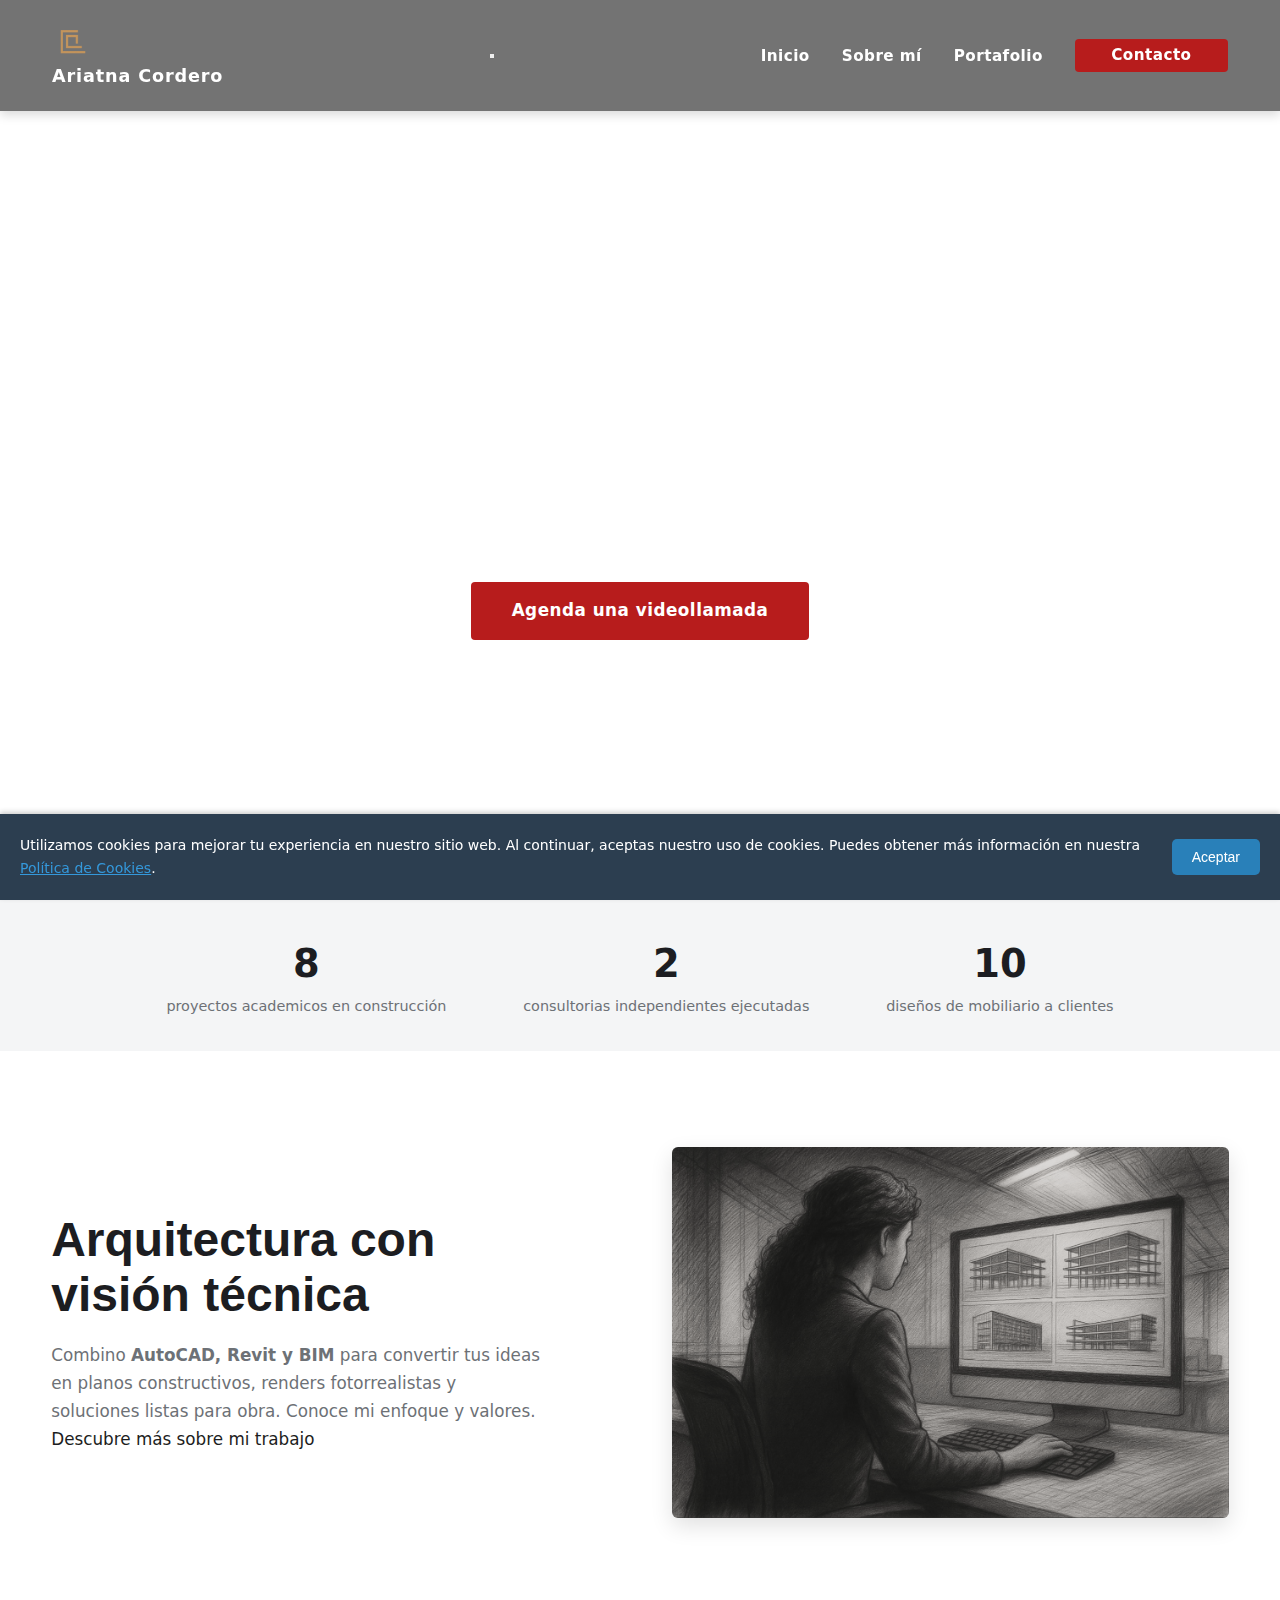
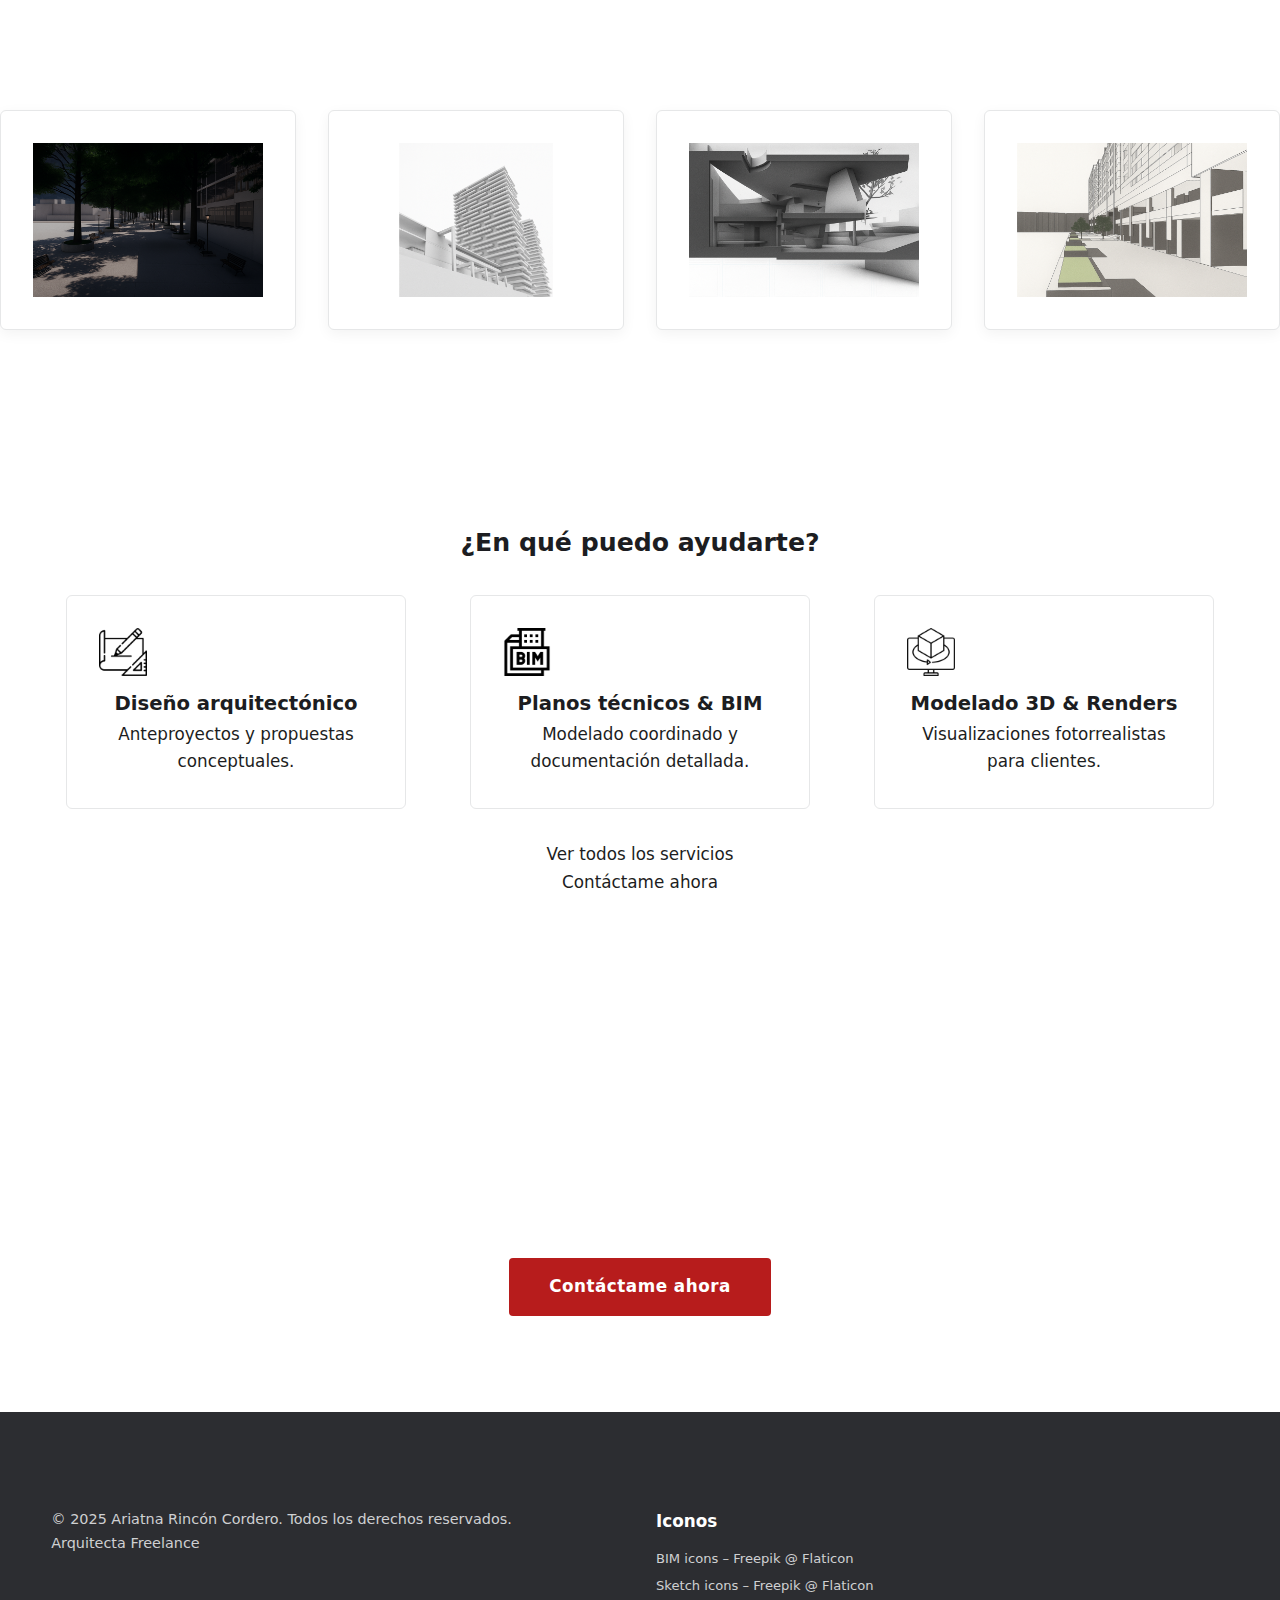
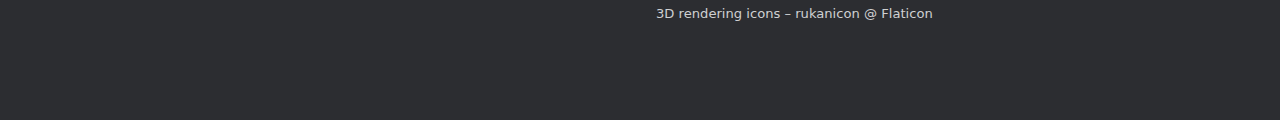
<file: index.html>
<!-- index.html — versión alineada con style.css -->
<!DOCTYPE html>
<html lang="es">
<head>
  <meta charset="UTF-8">
  <meta name="viewport" content="width=device-width, initial-scale=1.0">
  <title>Ariatna Cordero – Arquitecta Freelance</title>
  <meta name="description" content="Arquitecto freelance en Bogotá especializada en diseño funcional y sostenible: renders, BIM y consultoría técnica.">

    <!-- Estilos principales (cargados primero) -->
  <link rel="stylesheet" href="assets/css/style.css">
  <link rel="stylesheet" href="politica-cookies/banner-cookies.css">


<!-- ─── Etiquetas Open Graph y Twitter Card ─────────────────────────── -->
<meta property="og:type"        content="website">
<meta property="og:title"       content="Ariatna Cordero – Arquitecta Freelance">
<meta property="og:description" content="Diseño funcional y sostenible: renders, BIM y consultoría técnica.">
<meta property="og:image"       content="https://jusarmi.github.io/Arquitecta-Ariatna-Cordero/assets/img/portfolio/render_proyecto-01_4.webp">
<meta property="og:image:alt"   content="Render volumétrico en blanco y negro de edificio multifamiliar con fachada dinámica de voladizos, modelado en Rhino.">
<!-- Twitter usa las mismas propiedades (fallback) -->
<meta name="twitter:card"       content="summary_large_image">

<!-- ─── Datos estructurados del render principal ─────────────────────── -->
<script type="application/ld+json">
{
  "@context": "https://schema.org",
  "@type": "ImageObject",
  "contentUrl": "https://tudominio.com/assets/img/portfolio/render_proyecto-01_4.webp",
  "name": "Fachada dinámica — modelo Rhino",
  "description": "Render volumétrico en blanco y negro de edificio multifamiliar con fachada dinámica de voladizos, modelado en Rhino.",
  "creator": { "@type": "Person", "name": "Ariatna Cordero" },
  "copyrightHolder": "Ariatna Cordero",
  "license": "https://creativecommons.org/licenses/by-nc-nd/4.0/"
}
</script>

<script type="application/ld+json">
{
  "@context": "https://schema.org",
  "@type": "ProfessionalService",
  "name": "Ariatna Cordero Arquitecta",
  "image": "https://jusarmi.github.io/Arquitecta-Ariatna-Cordero/assets/img/logo-ac.svg",
  "@id": "https://jusarmi.github.io/Arquitecta-Ariatna-Cordero/",
  "url": "https://jusarmi.github.io/Arquitecta-Ariatna-Cordero/",
  "telephone": "+573208043643",
  "priceRange": "$$",
  "address": {
    "@type": "PostalAddress",
    "streetAddress": "",
    "addressLocality": "Bogotá",
    "postalCode": "",
    "addressCountry": "CO"
  },
  "description": "Arquitecto freelance en Bogotá, especialista en diseño, renders y modelado BIM.",
  "openingHoursSpecification": {
    "@type": "OpeningHoursSpecification",
    "dayOfWeek": [
      "Monday",
      "Tuesday",
      "Wednesday",
      "Thursday",
      "Friday"
    ],
    "opens": "06:00",
    "closes": "18:00"
  }
}
</script>

<!-- Preload the logo -->
<link rel="preload" as="image" href="assets/img/logo-ac.svg" type="image/svg+xml">

<!-- Google Tag Manager -->
<script>(function(w,d,s,l,i){w[l]=w[l]||[];w[l].push({'gtm.start':
new Date().getTime(),event:'gtm.js'});var f=d.getElementsByTagName(s)[0],
j=d.createElement(s),dl=l!='dataLayer'?'&l='+l:'';j.async=true;j.src=
'https://www.googletagmanager.com/gtm.js?id='+i+dl;f.parentNode.insertBefore(j,f);
})(window,document,'script','dataLayer','GTM-P7T5C2FB');</script>
<!-- End Google Tag Manager -->


<meta http-equiv="Content-Security-Policy" content="
  default-src 'self';
  script-src  'self' https://www.googletagmanager.com;
  frame-src   'self' https://www.googletagmanager.com;
  connect-src 'self'
              https://www.google-analytics.com https://region1.google-analytics.com
              https://stats.g.doubleclick.net https://googleads.g.doubleclick.net https://www.googleadservices.com;
  img-src     'self' data:
              https://www.googletagmanager.com https://www.google-analytics.com
              https://stats.g.doubleclick.net https://googleads.g.doubleclick.net
              https://www.google.com https://www.google.com.co;
">


</head>
<body>

<!-- Google Tag Manager (noscript) -->
<noscript><iframe src="https://www.googletagmanager.com/ns.html?id=GTM-P7T5C2FB"
height="0" width="0" style="display:none;visibility:hidden"></iframe></noscript>
<!-- End Google Tag Manager (noscript) -->
 
  <!-- ╔════════════════╗ -->
  <!-- ║   ENCABEZADO   ║ -->
  <!-- ╚════════════════╝ -->
<header class="site-header">
  <div class="nav-wrapper">
    <!-- 1. Logo -->
    <a href="index.html" class="logo">
      <img src="assets/img/logo-ac.svg" width="42" height="42" alt="" fetchpriority="high" loading="eager">
      <span class="logo-text">Ariatna Cordero</span>
    </a>

    <!-- 2. Botón de hamburguesa -->
    <button class="nav-toggle" aria-label="Abrir menú">
      <span class="hamburger"></span>
    </button>
    
    <!-- 3. Navegación principal -->
    <nav class="main-nav">
      <ul role="list">
        <li><a href="index.html" class="active">Inicio</a></li>
        <li><a href="sobre.html">Sobre mí</a></li>
        <li><a href="portafolio.html">Portafolio</a></li>
        <li><a href="contacto.html" class="cta-primary">Contacto</a></li>
      </ul>
    </nav>
  </div>
</header>


  <!-- ╔════════════════╗ -->
  <!-- ║      HERO      ║ -->
  <!-- ╚════════════════╝ -->
  <section class="hero">
    <div class="hero__bg"></div>

    <div class="hero__content">
      <h1>Arquitecta Freelance en Bogotá: Diseño, BIM y Renders</h1>
      <p class="tagline">Transformando ideas en proyectos listos para construir.</p>
      <a href="contacto.html" class="cta-primary">Agenda una videollamada</a>
    </div>
  </section>

  <!-- ╔════════════════╗ -->
  <!-- ║     STATS      ║ -->
  <!-- ╚════════════════╝ -->
  <section class="stats">
    <div class="stat">8<small>proyectos academicos en construcción</small></div>
    <div class="stat">2<small>consultorias independientes ejecutadas</small></div>
    <div class="stat">10<small>diseños de mobiliario a clientes</small></div>
  </section>

<!-- ╔════════════════╗ -->
<!-- ║  SOBRE TEASER  ║ -->
<!-- ╚════════════════╝ -->
<section class="image-text about-intro">
  <div class="container split">
    <!-- Columna de texto -->
    <div class="split__text">
      <h2 class="about-intro__title">
        Arquitectura con visión técnica
      </h2>

      <p class="about-intro__lead">
        Combino <strong>AutoCAD, Revit y BIM</strong> para convertir tus ideas en
        planos constructivos, renders fotorrealistas y soluciones listas para obra.
        Conoce mi enfoque y valores.
      </p>

      <a href="sobre.html" class="link-arrow">
        Descubre más sobre mi trabajo
      </a>
    </div>

    <!-- Columna visual -->
    <figure class="about-intro__img">
      <img src="assets/img/about_teaser9.png"
          alt="Retrato de la arquitecta Ariatna Cordero revisando planos en su estudio">
    </figure>
  </div>
</section>

  <!-- ╔════════════════╗ -->
  <!-- ║   GALERÍA TOP  ║ -->
  <!-- ╚════════════════╝ -->
  <section class="services">
    <div class="service-grid">
      <figure class="card"><img src="assets/img/portfolio/render_proyecto-01_1.webp"  alt="Render peatonal nocturno de proyecto residencial"></figure>
      <figure class="card">
        <img src="assets/img/portfolio/render_proyecto-01_4.webp"
          alt="Render volumétrico en blanco y negro de edificio multifamiliar con fachada dinámica de voladizos, modelado en Rhino."
          title="Fachada dinámica — modelo 3D en Rhino"
          loading="lazy">
      </figure>
      <figure class="card">
        <img src="assets/img/portfolio/thumb_proyecto-02-HD.webp"
          alt="Sección estereotómica de intervención arquitectónica para espacio cultural, render conceptual en blanco y negro"
          title="Sección estereotómica — espacio cultural"
          loading="lazy">
      </figure>
      <figure class="card"><img src="assets/img/portfolio/thumb_proyecto-04-HD.webp" alt="Perspectiva a nivel calle de urbanización"></figure>
    </div>
  </section>

  <!-- ╔════════════════╗ -->
  <!-- ║   SERVICIOS    ║ -->
  <!-- ╚════════════════╝ -->
<section class="services" id="servicios-home">
  <h2 class="text-center">¿En qué puedo ayudarte?</h2>

  <div class="services__grid">
    <article class="service-card">
      <img src="assets/img/icons/diseno.png" alt="" class="service-card__icon">
      <h3>Diseño arquitectónico</h3>
      <p>Anteproyectos y propuestas conceptuales.</p>
    </article>

    <article class="service-card">
      <img src="assets/img/icons/bim.png" alt="" class="service-card__icon">
      <h3>Planos técnicos &amp; BIM</h3>
      <p>Modelado coordinado y documentación detallada.</p>
    </article>

    <article class="service-card">
      <img src="assets/img/icons/render.png" alt="" class="service-card__icon">
      <h3>Modelado 3D &amp; Renders</h3>
      <p>Visualizaciones fotorrealistas para clientes.</p>
    </article>
  </div>

  <p class="text-center">
    <a href="sobre.html#servicios" class="link-arrow">Ver todos los servicios</a>
  </p>

  <div class="text-center">
    <a href="contacto.html" class="btn-primary">Contáctame ahora</a>
  </div>
</section>


  <!-- ╔════════════════╗ -->
  <!-- ║   CTA FINAL    ║ -->
  <!-- ╚════════════════╝ -->
  <section class="cta-banner">
    <div class="cta-banner__bg" ></div>

    <div class="cta-banner__content">
      <h2>¿Listo para llevar tu proyecto al siguiente nivel?</h2>
      <a href="contacto.html" class="cta-primary">Contáctame ahora</a>
    </div>
  </section>

<!-- ╔════════════════╗ -->
<!-- ║     FOOTER     ║ -->
<!-- ╚════════════════╝ -->
<footer class="site-footer">
  <div class="container footer-grid">
    <!-- columna de contacto (ya existente) -->
    <div class="footer-col">
      <p>&copy; 2025 Ariatna Rincón Cordero. Todos los derechos reservados.</p>
      <p>Arquitecta Freelance</p>
    </div>

    <!-- columna de créditos de iconos -->
    <div class="footer-col">
      <h4>Iconos</h4>
      <ul role="list">
        <li>
          <a href="https://www.flaticon.com/free-icons/bim" target="_blank" rel="noopener"
            title="bim icons">BIM icons &ndash; Freepik @ Flaticon</a>
        </li>
        <li>
          <a href="https://www.flaticon.com/free-icons/sketch" target="_blank" rel="noopener"
            title="sketch icons">Sketch icons &ndash; Freepik @ Flaticon</a>
        </li>
        <li>
          <a href="https://www.flaticon.com/free-icons/3d-rendering" target="_blank" rel="noopener"
            title="3d rendering icons">3D rendering icons &ndash; rukanicon @ Flaticon</a>
        </li>
      </ul>
    </div>
  </div>
</footer>

  <!-- Banner -->
  <script src="politica-cookies/banner-cookies.js"></script>
<script src="assets/js/main.js"></script>
</body>
</html>
</file>
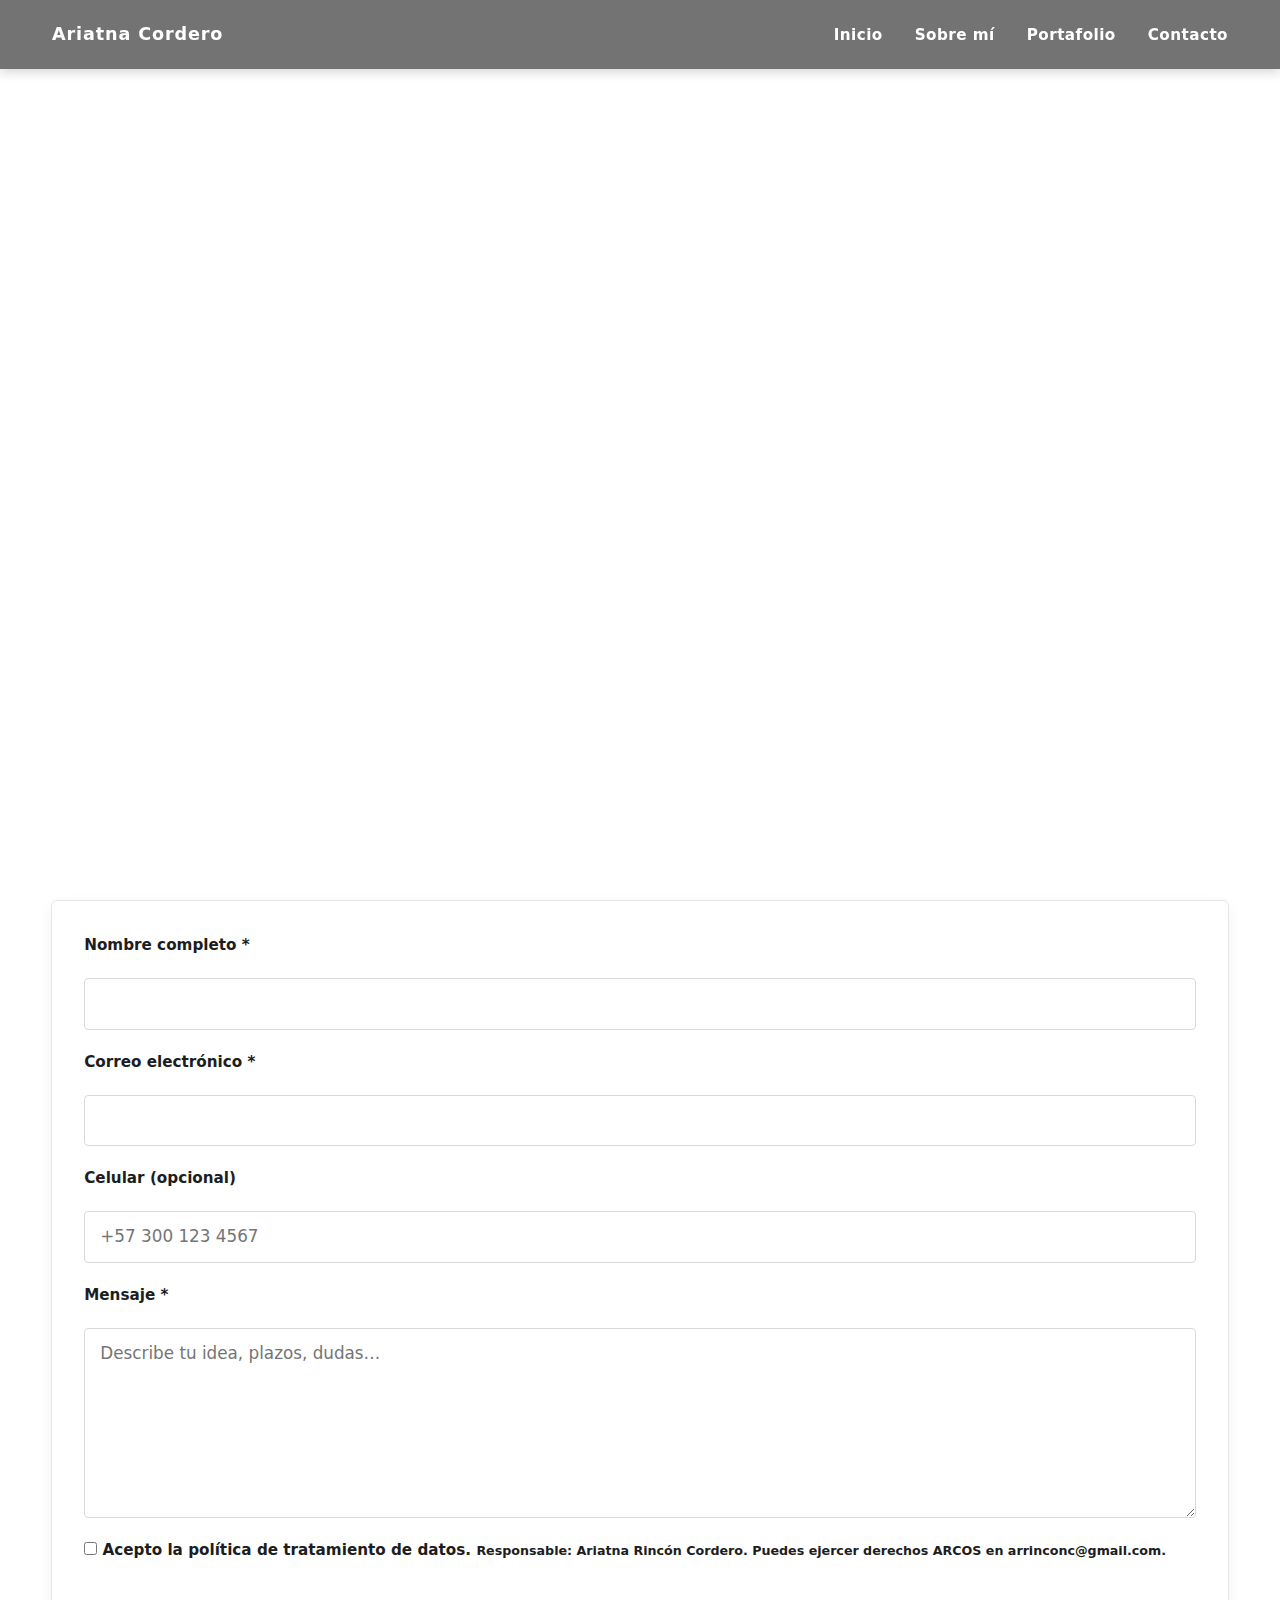
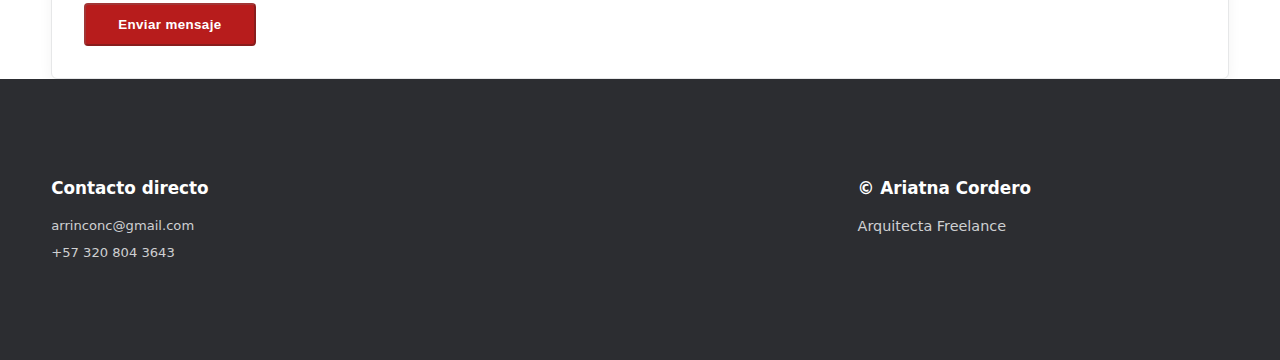
<file: contacto.html>
<!-- contacto.html – versión depurada -->
<!DOCTYPE html>
<html lang="es">
<head>
  <meta charset="UTF-8">
  <meta name="viewport" content="width=device-width, initial-scale=1.0">
  <title>Contacto | Ariatna Cordero · Arquitecta Freelance</title>
  <meta name="description" content="Envíame tu consulta sobre proyectos de arquitectura, BIM o renders.">
  <link rel="stylesheet" href="assets/css/style.css">

<!-- Google Tag Manager -->
<script>(function(w,d,s,l,i){w[l]=w[l]||[];w[l].push({'gtm.start':
new Date().getTime(),event:'gtm.js'});var f=d.getElementsByTagName(s)[0],
j=d.createElement(s),dl=l!='dataLayer'?'&l='+l:'';j.async=true;j.src=
'https://www.googletagmanager.com/gtm.js?id='+i+dl;f.parentNode.insertBefore(j,f);
})(window,document,'script','dataLayer','GTM-P7T5C2FB');</script>
<!-- End Google Tag Manager -->
 
 <!-- Security headers -->
<meta http-equiv="Content-Security-Policy" content="default-src 'self'; script-src 'self'; style-src 'self';">
<meta http-equiv="X-Content-Type-Options" content="nosniff">
<meta http-equiv="Referrer-Policy" content="strict-origin-when-cross-origin">
<meta http-equiv="Permissions-Policy" content="geolocation=(), microphone=(), camera=()">
 <!-- Security headers -->

</head>

<body>

<!-- Google Tag Manager (noscript) -->
<noscript><iframe src="https://www.googletagmanager.com/ns.html?id=GTM-P7T5C2FB"
height="0" width="0" style="display:none;visibility:hidden"></iframe></noscript>
<!-- End Google Tag Manager (noscript) -->

  <!-- ═════ NAVBAR ═════ -->
  <header class="site-header">
    <div class="nav-wrapper">
      <a href="index.html" class="logo">Ariatna Cordero</a>
      <nav class="main-nav">
        <ul role="list">
          <li><a href="index.html">Inicio</a></li>
          <li><a href="sobre.html">Sobre mí</a></li>
          <li><a href="portafolio.html">Portafolio</a></li>
          <li><a href="contacto.html" class="active">Contacto</a></li>
        </ul>
      </nav>
    </div>
  </header>

  <main>
    <!-- ═════ HERO ═════ -->
    <section class="hero contacto-hero"> 
      <div class="hero__bg"></div>
      <div class="hero__content">
        <h1>Hablemos de tu proyecto</h1>
        <p class="tagline">Cuéntame lo que necesitas y te responderé en menos de 24 h.</p>
      </div>
    </section>

    <!-- ═════ FORMULARIO ═════ -->
    <section class="container py-xl">
      <form id="contact-form"
            action="https://formspree.io/f/mzzgwyae"
            method="POST"
            class="card form-grid form-wrap">

        <!-- Nombre -->
        <label for="nombre">Nombre completo <span aria-hidden="true">*</span></label>
        <input id="nombre" name="nombre" type="text" required autocomplete="name">

        <!-- Email -->
        <label for="email">Correo electrónico <span aria-hidden="true">*</span></label>
        <input id="email" name="email" type="email" required autocomplete="email">

        <!-- Teléfono -->
        <label for="telefono">Celular (opcional)</label>
        <input id="telefono" name="telefono" type="tel"
               pattern="^[0-9()+\\s-]{7,}$"
               placeholder="+57 300 123 4567">

        <!-- Mensaje -->
        <label for="mensaje">Mensaje <span aria-hidden="true">*</span></label>
        <textarea id="mensaje" name="mensaje" rows="6" required maxlength="1500"
                  placeholder="Describe tu idea, plazos, dudas…"></textarea>

        <!-- RGPD + aviso -->
        <label class="chk-rgpd">
  <input type="checkbox" id="rgpd" name="rgpd" required>
  <span>Acepto la <a href="politica-datos.html" target="_blank">
        política de tratamiento de datos</a>.</span>

  <!-- Nota legal debajo, alineada con el texto principal -->
  <small>
    Responsable: Ariatna Rincón Cordero. Puedes ejercer derechos ARCOS en
    <a href="mailto:arrinconc@gmail.com">arrinconc@gmail.com</a>.
  </small>
</label>


        <!-- Honeypot anti-spam -->
        <input type="text" name="_gotcha" hidden>

        <!-- Mensaje de estado -->
        <p id="form-status" aria-live="polite"></p>

        <!-- Botón -->
        <button type="submit" class="cta-primary" id="btn-send" disabled>
          Enviar mensaje
        </button>
      </form>
    </section>
  </main>

  <!-- ═════ FOOTER ═════ -->
  <footer class="site-footer">
    <div class="container footer-grid">
      <div class="footer-col">
        <h4>Contacto directo</h4>
        <ul>
          <li><a href="mailto:arrinconc@gmail.com">arrinconc@gmail.com</a></li>
          <li><a href="tel:+573001112233">+57 320 804 3643</a></li>
        </ul>
      </div>
      <div class="footer-col">
        <ul>
        </ul>
      </div>
      <div class="footer-col">
        <h4>&copy; <span id="year"></span> Ariatna Cordero</h4>
        <p>Arquitecta Freelance</p>
      </div>
    </div>
  </footer>

  <!-- ═════ SCRIPTS ═════ -->
  <script>
    /* Año dinámico en footer */
    document.getElementById('year').textContent = new Date().getFullYear();

    /* Habilitar / deshabilitar botón al (des)marcar el checkbox */
    const rgpd = document.getElementById('rgpd');
    const btn  = document.getElementById('btn-send');
    rgpd.addEventListener('change', () => btn.disabled = !rgpd.checked);

    /* Envío AJAX + feedback */
    const form   = document.getElementById('contact-form');
    const status = document.getElementById('form-status');

    form.addEventListener('submit', async e => {
      if (!form.checkValidity()) return;           // que HTML5 siga validando
      e.preventDefault();
      btn.disabled   = true;
      status.textContent = 'Enviando…';

      try {
        const res = await fetch(form.action, {
          method: 'POST',
          body:   new FormData(form),
          headers:{ 'Accept':'application/json' }
        });

        if (res.ok) {
          status.textContent = '¡Gracias! Te responderé muy pronto.';
          form.reset();
          btn.disabled = true;
        } else {
          status.textContent = 'Hubo un problema. Intenta de nuevo.';
          btn.disabled = false;
        }
      } catch {
        status.textContent = 'Error de conexión. Verifica tu red.';
        btn.disabled = false;
      }
    });
  </script>
</body>
</html>
</file>
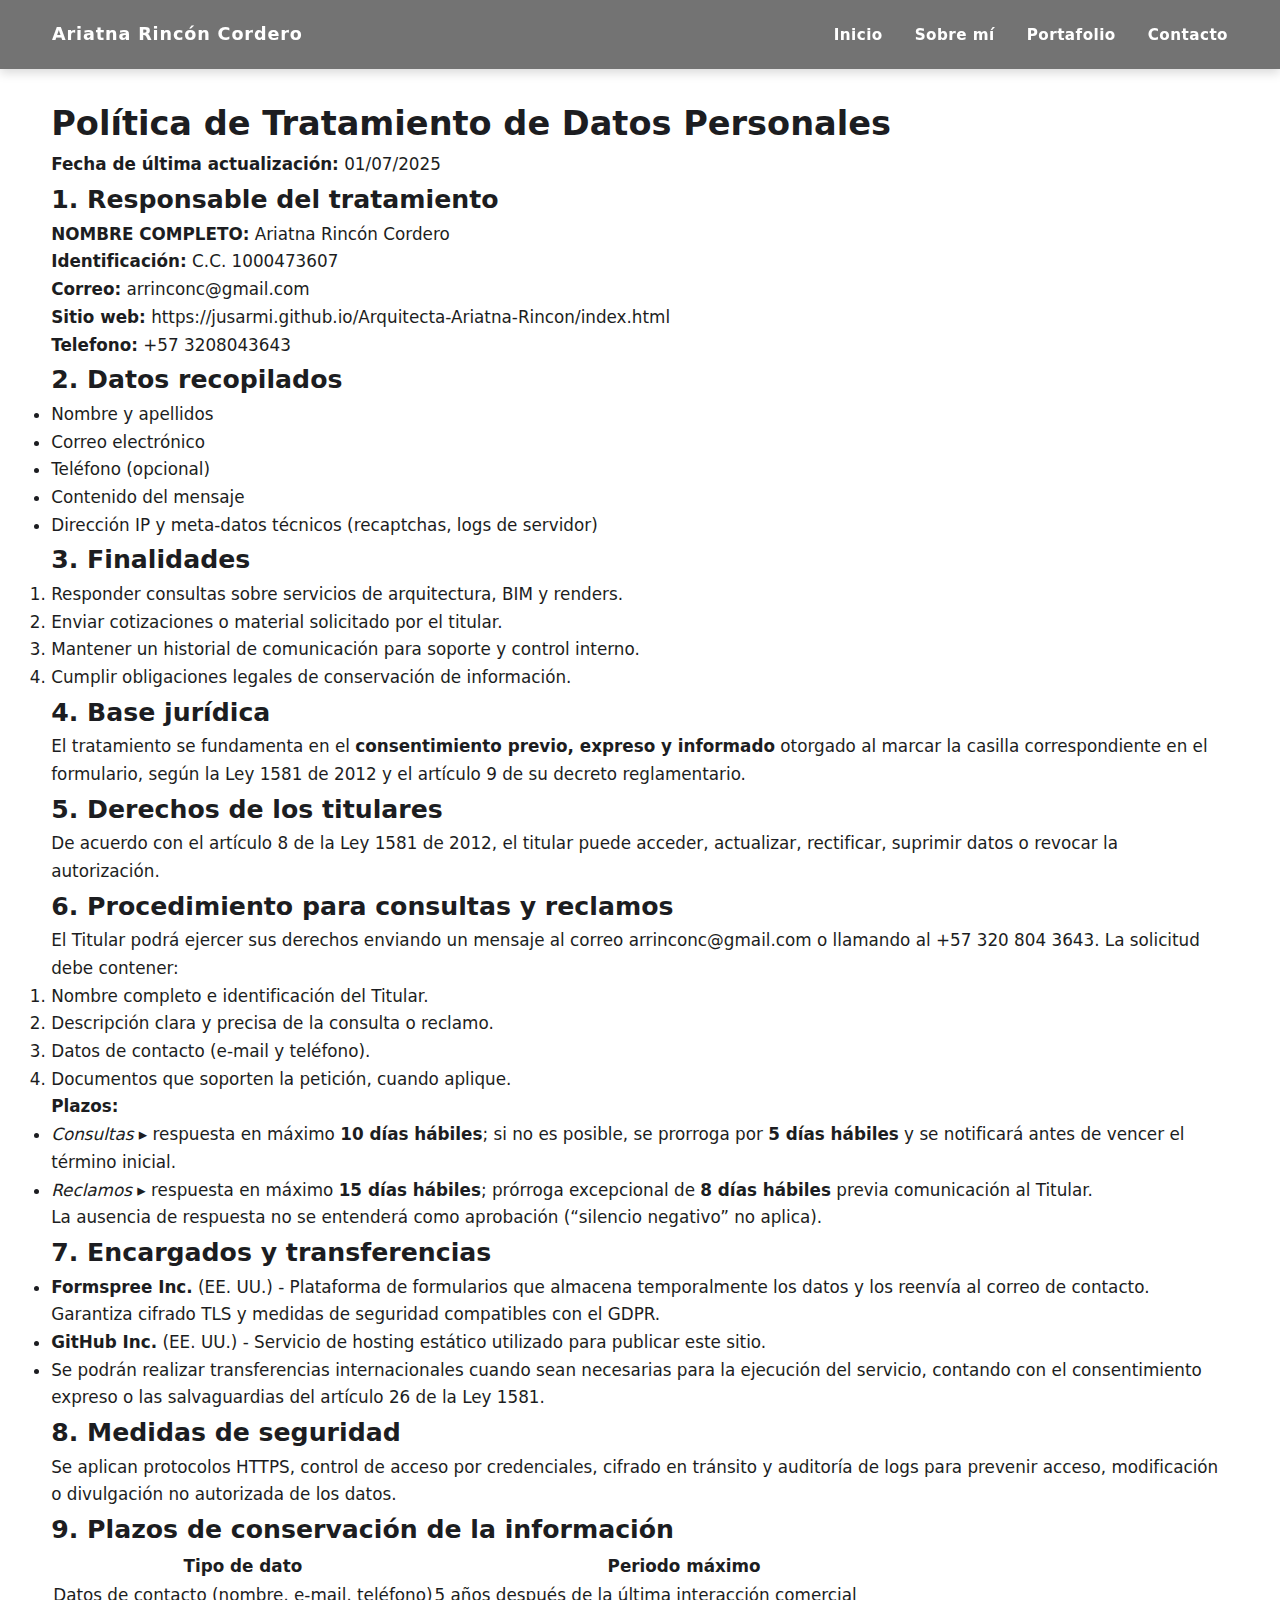
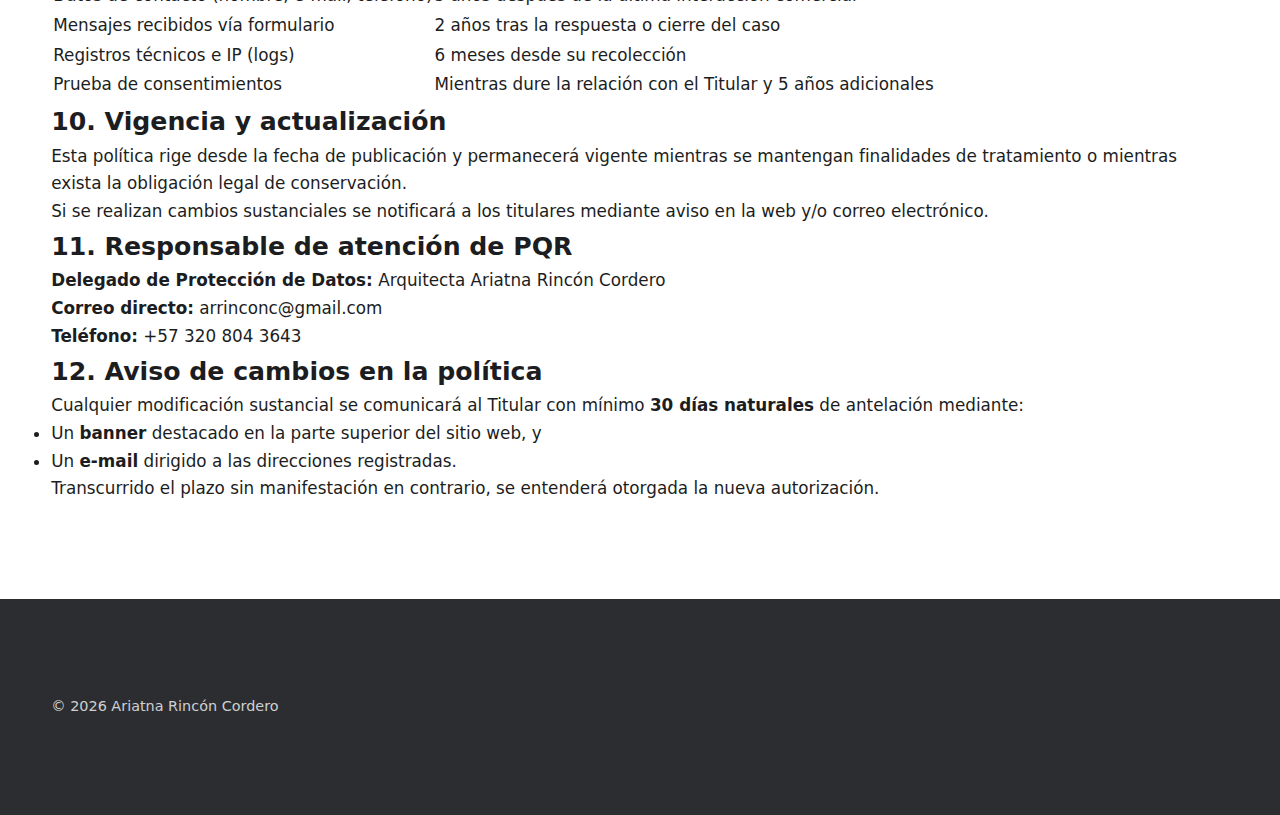
<file: politica-datos.html>
<!-- politica-datos.html -->
<!DOCTYPE html>
<html lang="es">
<head>
  <meta charset="UTF-8">
  <meta name="viewport" content="width=device-width, initial-scale=1.0">
  <title>Política de Tratamiento de Datos | Ariatna Rincón Cordero</title>
  <link rel="stylesheet" href="assets/css/style.css">
</head>
<body>
  <header class="site-header">
    <div class="nav-wrapper">
      <a href="index.html" class="logo">Ariatna Rincón Cordero</a>
      <nav class="main-nav">
        <ul role="list">
          <li><a href="index.html">Inicio</a></li>
          <li><a href="sobre.html">Sobre mí</a></li>
          <li><a href="portafolio.html">Portafolio</a></li>
          <li><a href="contacto.html">Contacto</a></li>
        </ul>
      </nav>
    </div>
  </header>

  <main class="container" style="padding:var(--space-xl) 0;">
    <h1>Política de Tratamiento de Datos Personales</h1>
    <p><strong>Fecha de última actualización:</strong> 01/07/2025</p>

    <h2>1. Responsable del tratamiento</h2>
    <p><strong>NOMBRE COMPLETO:</strong> Ariatna Rincón Cordero<br>
       <strong>Identificación:</strong> C.C. 1000473607<br>
       <strong>Correo:</strong> <a href="mailto:arrinconc@gmail.com">
       arrinconc@gmail.com</a><br>
       <strong>Sitio web:</strong> https://jusarmi.github.io/Arquitecta-Ariatna-Rincon/index.html</p>
       <strong>Telefono:</strong> +57 3208043643</p>

    <h2>2. Datos recopilados</h2>
    <ul>
      <li>Nombre y apellidos</li>
      <li>Correo electrónico</li>
      <li>Teléfono (opcional)</li>
      <li>Contenido del mensaje</li>
      <li>Dirección IP y meta-datos técnicos (recaptchas, logs de servidor)</li>
    </ul>

    <h2>3. Finalidades</h2>
    <ol>
      <li>Responder consultas sobre servicios de arquitectura, BIM y renders.</li>
      <li>Enviar cotizaciones o material solicitado por el titular.</li>
      <li>Mantener un historial de comunicación para soporte y control interno.</li>
      <li>Cumplir obligaciones legales de conservación de información.</li>
    </ol>

    <h2>4. Base jurídica</h2>
    <p>El tratamiento se fundamenta en el <strong>consentimiento previo, expreso y
       informado</strong> otorgado al marcar la casilla correspondiente en el
       formulario, según la Ley 1581 de 2012 y el artículo 9 de su decreto reglamentario.</p>

    <h2>5. Derechos de los titulares</h2>
    <p>De acuerdo con el artículo 8 de la Ley 1581 de 2012, el titular puede
       acceder, actualizar, rectificar, suprimir datos o revocar la autorización.</p>

    <h2>6. Procedimiento para consultas y reclamos</h2>
        <p>El Titular podrá ejercer sus derechos enviando un mensaje al correo
        <a href="mailto:arrinconc@gmail.com">arrinconc@gmail.com</a> o
        llamando al +57 320 804 3643.  
        La solicitud debe contener:</p>
        <ol>
        <li>Nombre completo e identificación del Titular.</li>
        <li>Descripción clara y precisa de la consulta o reclamo.</li>
        <li>Datos de contacto (e-mail y teléfono).</li>
        <li>Documentos que soporten la petición, cuando aplique.</li>
</ol>

<p><strong>Plazos:</strong></p>
<ul>
  <li><em>Consultas</em> ▸ respuesta en máximo <strong>10 días hábiles</strong>;
      si no es posible, se prorroga por <strong>5 días hábiles</strong> y se
      notificará antes de vencer el término inicial.</li>
  <li><em>Reclamos</em> ▸ respuesta en máximo <strong>15 días hábiles</strong>;
      prórroga excepcional de <strong>8 días hábiles</strong> previa
      comunicación al Titular.</li>
</ul>

<p>La ausencia de respuesta no se entenderá como aprobación (“silencio negativo” no aplica).</p>

    <h2>7. Encargados y transferencias</h2>
    <ul>
      <li><strong>Formspree Inc.</strong> (EE. UU.) - Plataforma de formularios que
          almacena temporalmente los datos y los reenvía al correo de contacto.
          Garantiza cifrado TLS y medidas de seguridad compatibles con el GDPR.</li>
      <li><strong>GitHub Inc.</strong> (EE. UU.) - Servicio de hosting estático
          utilizado para publicar este sitio.</li>
      <li>Se podrán realizar transferencias internacionales cuando sean necesarias
          para la ejecución del servicio, contando con el consentimiento expreso o
          las salvaguardias del artículo 26 de la Ley 1581.</li>
    </ul>

    <h2>8. Medidas de seguridad</h2>
    <p>Se aplican protocolos HTTPS, control de acceso por credenciales,
       cifrado en tránsito y auditoría de logs para prevenir acceso,
       modificación o divulgación no autorizada de los datos.</p>

       <h2>9. Plazos de conservación de la información</h2>
<table>
  <thead>
    <tr><th>Tipo de dato</th><th>Periodo máximo</th></tr>
  </thead>
  <tbody>
    <tr><td>Datos de contacto (nombre, e-mail, teléfono)</td>
        <td>5 años después de la última interacción comercial</td></tr>
    <tr><td>Mensajes recibidos vía formulario</td>
        <td>2 años tras la respuesta o cierre del caso</td></tr>
    <tr><td>Registros técnicos e IP (logs)</td>
        <td>6 meses desde su recolección</td></tr>
    <tr><td>Prueba de consentimientos</td>
        <td>Mientras dure la relación con el Titular y 5 años adicionales</td></tr>
  </tbody>
</table>

    <h2>10. Vigencia y actualización</h2>
    
    <p>Esta política rige desde la fecha de publicación y permanecerá vigente
       mientras se mantengan finalidades de tratamiento o mientras exista la
       obligación legal de conservación.</p>

    <p>Si se realizan cambios sustanciales se notificará a los titulares mediante
       aviso en la web y/o correo electrónico.</p>

       <h2>11. Responsable de atención de PQR</h2>
<p><strong>Delegado de Protección de Datos:</strong>  
   Arquitecta Ariatna Rincón Cordero<br>
   <strong>Correo directo:</strong> <a href="mailto:arrinconc@gmail.com">arrinconc@gmail.com</a><br>
   <strong>Teléfono:</strong> +57 320 804 3643</p>

   <h2>12. Aviso de cambios en la política</h2>
<p>Cualquier modificación sustancial se comunicará al Titular con mínimo
   <strong>30 días naturales</strong> de antelación mediante:</p>
<ul>
  <li>Un <strong>banner</strong> destacado en la parte superior del sitio web, y</li>
  <li>Un <strong>e-mail</strong> dirigido a las direcciones registradas.</li>
</ul>
<p>Transcurrido el plazo sin manifestación en contrario, se entenderá otorgada la nueva autorización.</p>

  </main>

  <footer class="site-footer">
    <div class="container">
      <p>&copy; <span id="year"></span> Ariatna Rincón Cordero</p>
    </div>
  </footer>

  <script>
    document.getElementById('year').textContent = new Date().getFullYear();
  </script>
</body>
</html>
</file>
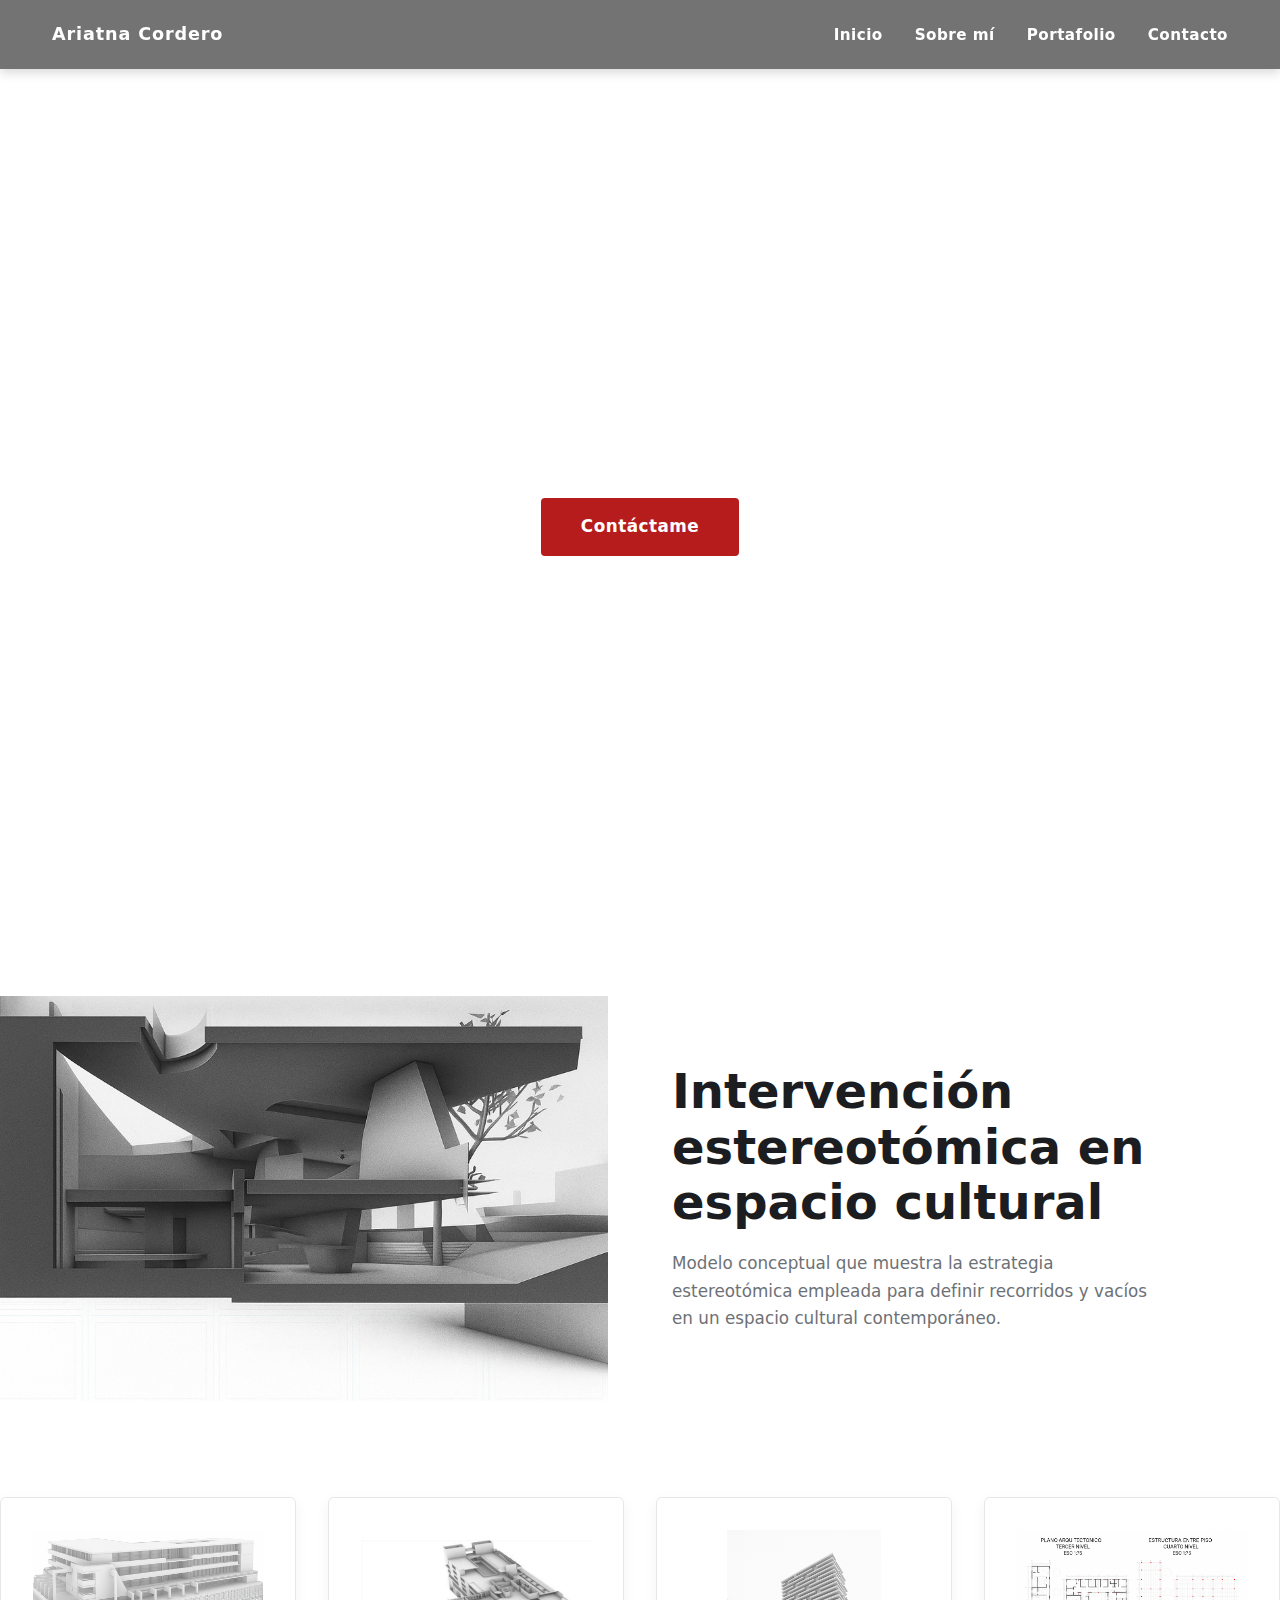
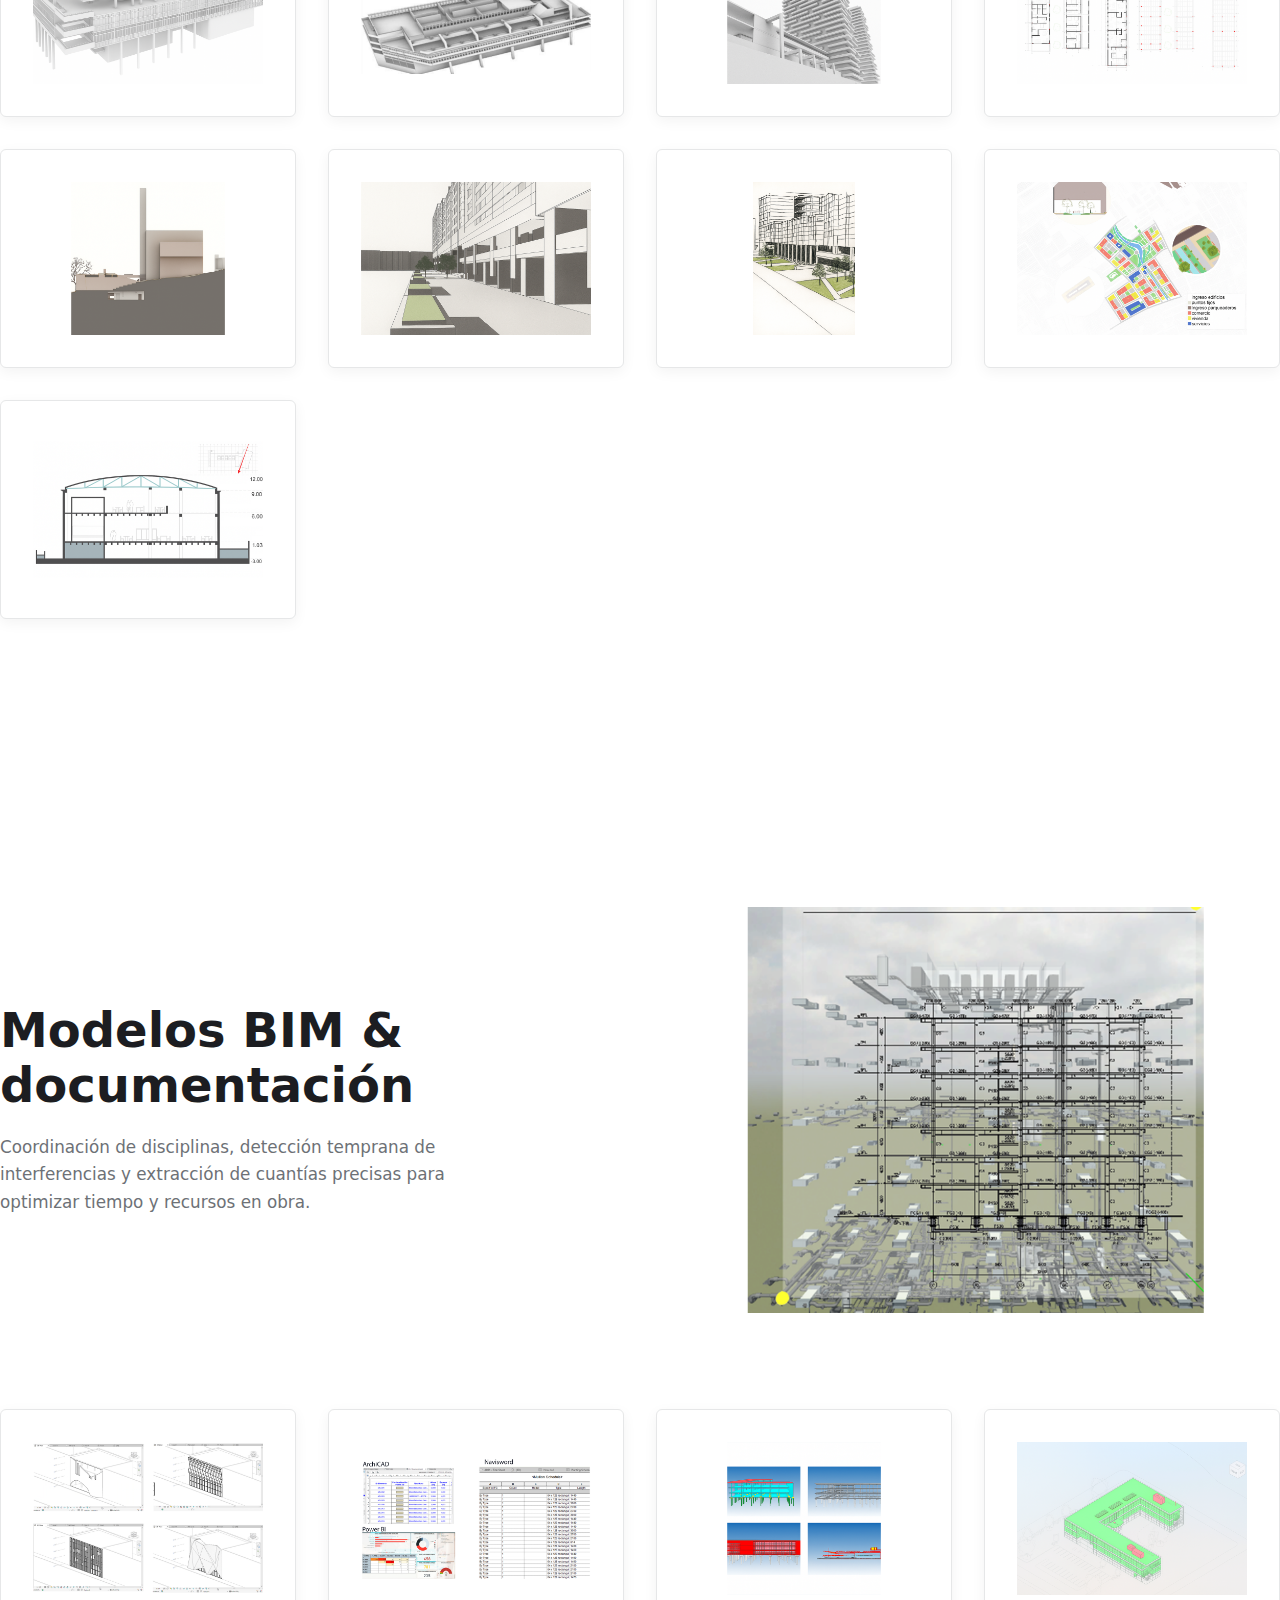
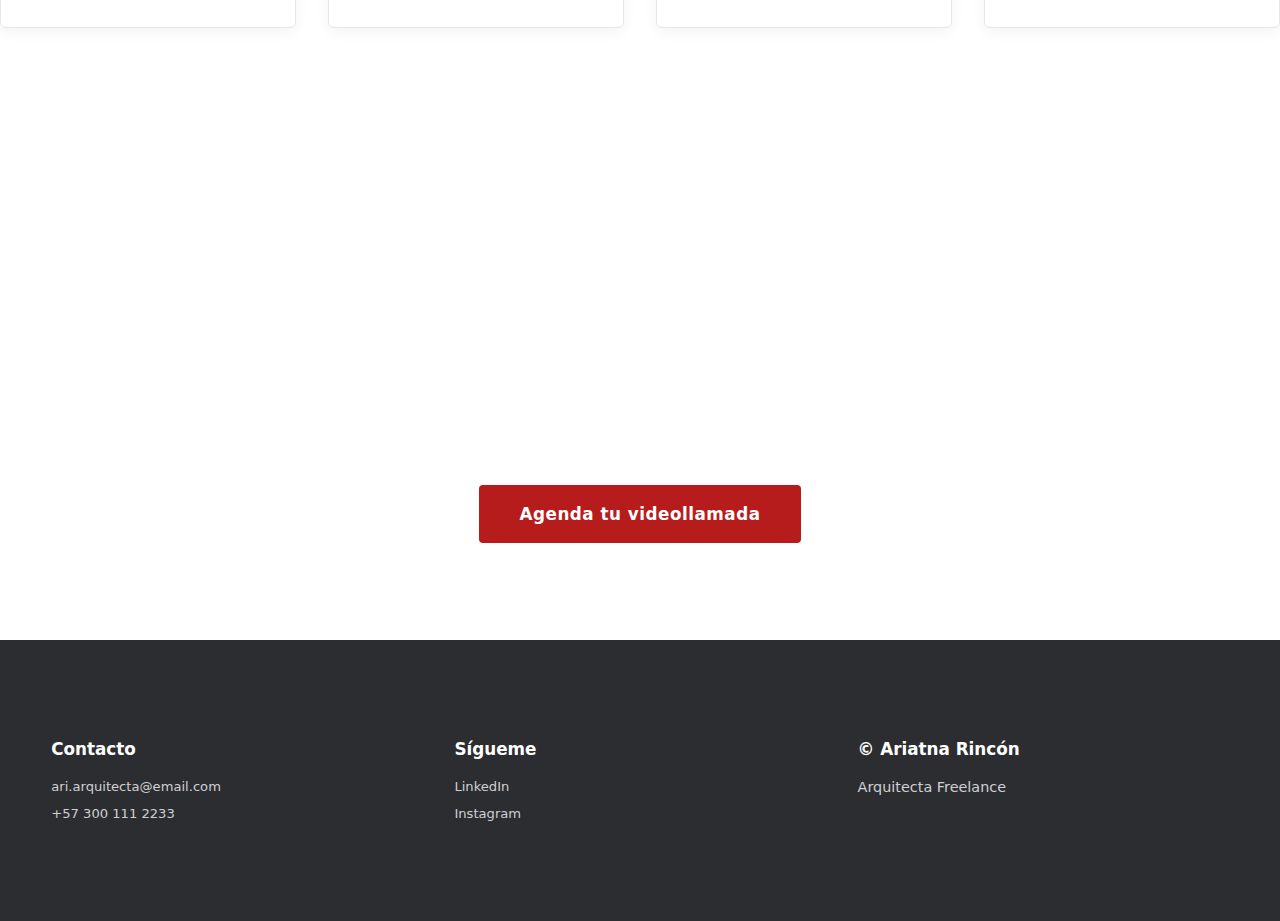
<file: portafolio.html>
<!-- portafolio.html – versión inicial -->
<!DOCTYPE html>
<html lang="es">
<head>
  <meta charset="UTF-8">
  <meta name="viewport" content="width=device-width, initial-scale=1.0">
  <title>Portafolio | Ariatna Cordero – Arquitecta Freelance</title>
  <meta name="description" content="Explora una selección de mis mejores proyectos: renders fotorrealistas, modelos BIM, diseño arquitectónico y más. Conoce mi trabajo como arquitecta.">
  <link rel="stylesheet" href="assets/css/style.css"><!-- usa tu hoja de estilos global -->
 

<!-- Google Tag Manager -->
<script>(function(w,d,s,l,i){w[l]=w[l]||[];w[l].push({'gtm.start':
new Date().getTime(),event:'gtm.js'});var f=d.getElementsByTagName(s)[0],
j=d.createElement(s),dl=l!='dataLayer'?'&l='+l:'';j.async=true;j.src=
'https://www.googletagmanager.com/gtm.js?id='+i+dl;f.parentNode.insertBefore(j,f);
})(window,document,'script','dataLayer','GTM-P7T5C2FB');</script>
<!-- End Google Tag Manager -->

 <!-- Security headers -->
<meta http-equiv="Content-Security-Policy" 
      content="default-src 'self'; 
               script-src 'self' https://www.googletagmanager.com; 
               frame-src 'self' https://www.googletagmanager.com;
               img-src 'self' https://www.googletagmanager.com https://stats.g.doubleclick.net https://www.google.com.co https://www.google.com;
               connect-src 'self' https://analytics.google.com https://stats.g.doubleclick.net;"><meta http-equiv="X-Content-Type-Options" content="nosniff">
<meta http-equiv="Referrer-Policy" content="strict-origin-when-cross-origin">
<meta http-equiv="Permissions-Policy" content="geolocation=(), microphone=(), camera=()">
 <!-- Security headers -->
  
</head>
<body>

<!-- Google Tag Manager (noscript) -->
<noscript><iframe src="https://www.googletagmanager.com/ns.html?id=GTM-P7T5C2FB"
height="0" width="0" style="display:none;visibility:hidden"></iframe></noscript>
<!-- End Google Tag Manager (noscript) -->

  <!-- ╔══════════════════════════════════╗ -->
  <!-- ║          ENCABEZADO             ║ -->
  <!-- ╚══════════════════════════════════╝ -->
  <header class="site-header">
    <div class="nav-wrapper">
      <a href="index.html" class="logo">Ariatna Cordero</a>
      <nav class="main-nav">
        <ul role="list">
          <li><a href="index.html">Inicio</a></li>
          <li><a href="sobre.html">Sobre mí</a></li>
          <li><a href="portafolio.html" class="active">Portafolio</a></li>
          <li><a href="contacto.html">Contacto</a></li>
        </ul>
      </nav>
    </div>
  </header>

  <main>

    <!-- ╔══════════════════════════════════╗ -->
    <!-- ║          HERO PRINCIPAL          ║ -->
    <!-- ╚══════════════════════════════════╝ -->
    <section class="hero">
      <div class="hero__bg"></div>
      <div class="hero__content">
        <h1>Portafolio</h1>
        <p class="tagline">Renders y modelos BIM que convierten ideas en realidades tangibles</p>
        <a href="contacto.html" class="cta-primary">Contáctame</a>
      </div>
    </section>

    <!-- ╔══════════════════════════════════╗ -->
    <!-- ║  A) RENDERS & DISEÑO ARQ.        ║ -->
    <!-- ╚══════════════════════════════════╝ -->
    <section class="image-text" id="renders">
<!-- Sub-hero / teaser -->
<div class="split">
  <div>
    <picture>
      <img src="assets/img/portfolio/thumb_proyecto-02-HD.webp"
        alt="Sección estereotómica de intervención arquitectónica para espacio cultural, render conceptual en blanco y negro"
        title="Intervención estereotómica — espacio cultural"
        loading="lazy">
    </picture>
  </div>

  <div class="split__text">
    <h2>Intervención estereotómica en espacio cultural</h2>
    <p>Modelo conceptual que muestra la estrategia estereotómica empleada para definir recorridos y vacíos en un espacio cultural contemporáneo.</p>
  </div>
</div>

      <!-- Galería principal -->
      <div class="services">
        <div class="service-grid">
          <!-- Imágenes destacadas del portafolio -->
          <figure class="card">
            <img src="assets/img/portfolio/render_proyecto-01_2.webp"
              alt="Modelo 3D en Rhino de monumento urbano para espacio cultural, render conceptual en blanco y negro"
              title="Monumento urbano — modelo Rhino"
              loading="lazy">
          </figure>
          <figure class="card">
            <img src="assets/img/portfolio/render_proyecto-01_3.webp" alt="Render exterior de edificio residencial con iluminación nocturna, proyecto por Ariatna Cordero."
              alt="Modelo 3D en Rhino de monumento urbano para espacio cultural, render conceptual en blanco y negro"
              title="Monumento urbano — modelo Rhino"
              loading="lazy">
          </figure>
          <figure class="card">
            <img src="assets/img/portfolio/render_proyecto-01_4.webp" alt="Vista aérea conceptual"
              alt="Modelo 3D en Rhino de monumento urbano para espacio cultural, render conceptual en blanco y negro"
              title="Monumento urbano — modelo Rhino"
              loading="lazy">
          </figure>
          <figure class="card">
            <img src="assets/img/portfolio/thumb_proyecto-01-HD.webp" 
            alt="Planos estructurales detallados de una vivienda multifamiliar, listos para construcción"
            title="Planos estructurales — vivienda multifamiliar"
            loading="lazy">
          </figure>
          <figure class="card">
            <img src="assets/img/portfolio/thumb_proyecto-03-HD.webp" 
            alt="Render conceptual de la intervención Perseverancia Bogota con enfoque estereotómico en espacio urbano"
            title="Intervención Perseverancia Bogota — enfoque estereotómico"
            loading="lazy">
          </figure>
          <figure class="card">
            <img src="assets/img/portfolio/thumb_proyecto-04-HD.webp" alt="Sección longitudinal iluminada">
          </figure>
          <figure class="card">
            <img src="assets/img/portfolio/thumb_proyecto-05-HD.webp" alt="Perspectiva residencial">
          </figure>
          <figure class="card">
            <img src="assets/img/portfolio/thumb_proyecto-06-HD.webp" 
              alt="Render de intervención urbana en el intersticio Madrid Mosquera, integración de espacio público"
              title="Intervención urbana — intersticio Madrid Mosquera"
              loading="lazy">
          </figure>
          <figure class="card">
            <img src="assets/img/portfolio/thumb_proyecto-07.webp"      
            alt="Sección isométrica frontal de centro culinario, muestra distribución de áreas gastronómicas"
            title="Centro culinario — sección isométrica frontal"
            loading="lazy">
          </figure>
          <!-- Si añades más renders, insértalos aquí siguiendo el mismo esquema -->
        </div>
      </div>
    </section>
<!-- portafolio.html (solo se muestra el fragmento modificado) -->
<!-- ╔══════════════════════════════════╗ -->
<!-- ║  B) MODELOS & LÁMINAS BIM       ║ -->
<!-- ╚══════════════════════════════════╝ -->
<section class="image-text" id="bim">
  <!-- Sub-hero / teaser -->
  <div class="split reverse">
    <div class="split__text">
      <h2>Modelos BIM &amp; documentación</h2>
      <p>
        Coordinación de disciplinas, detección temprana de interferencias y
        extracción de cuantías precisas para optimizar tiempo y recursos en obra.
      </p>
    </div>
    <div>
      <picture>
        <!-- Imagen destacada: Revitzo + overlaying planes -->
        <img src="assets/img/BIM/bim_detalle-01.webp"
          alt="Vista BIM en Revitzo con overlaying planes para coordinación del modelo"
          title="Revitzo — overlaying planes BIM"
          loading="lazy">
      </picture>
    </div>
  </div>

  <!-- Galería BIM -->
  <div class="services">
    <div class="service-grid">
      <!-- Familias paramétricas -->
      <figure class="card">
        <img src="assets/img/BIM/bim_detalle-02.webp"
          alt="Familias paramétricas aplicadas en metodología BIM para diseño adaptable"
          title="Familias paramétricas BIM"
          loading="lazy">
      </figure>

      <!-- Data management con Power BI, ArchiCAD y Navisworks -->
      <figure class="card">
        <img src="assets/img/BIM/bim_detalle-03.webp"
        alt="Panel de data management BIM con Power BI, ArchiCAD y Navisworks"
        title="Data management BIM — Power BI"
        loading="lazy">
      </figure>

      <!-- BIMcollab -->
      <figure class="card">
        <img src="assets/img/BIM/bim_detalle-04.webp"
          alt="Gestión de issues en BIMcollab para coordinación interdisciplinaria"
          title="BIMcollab — gestión de issues"
          loading="lazy">
      </figure>

      <!-- Clash detection en Autodesk Construction Cloud -->
      <figure class="card">
        <img src="assets/img/BIM/bim_detalle-05.webp"
          alt="Clash detection en Autodesk Construction Cloud para resolver interferencias BIM"
          title="Clash detection — ACC"
          loading="lazy">
      </figure>
    </div>
  </div>
</section>

    <!-- ╔══════════════════════════════════╗ -->
    <!-- ║             CTA FINAL           ║ -->
    <!-- ╚══════════════════════════════════╝ -->
    <section class="cta-banner"
      <div class="cta-banner__bg"></div>
      <div class="cta-banner__content">
        <h2>¿Listo para impulsar tu próximo proyecto?</h2>
        <a href="contacto.html" class="cta-primary">Agenda tu videollamada</a>
      </div>
    </section>

  </main>

  <!-- ╔══════════════════════════════════╗ -->
  <!-- ║             FOOTER              ║ -->
  <!-- ╚══════════════════════════════════╝ -->
  <footer class="site-footer">
    <div class="container footer-grid">
      <div class="footer-col">
        <h4>Contacto</h4>
        <ul>
          <li><a href="mailto:ari.arquitecta@email.com">ari.arquitecta@email.com</a></li>
          <li><a href="tel:+573001112233">+57 300 111 2233</a></li>
        </ul>
      </div>
      <div class="footer-col">
        <h4>Sígueme</h4>
        <ul>
          <li><a href="#">LinkedIn</a></li>
          <li><a href="#">Instagram</a></li>
        </ul>
      </div>
      <div class="footer-col">
        <h4>&copy; <span id="year"></span> Ariatna Rincón</h4>
        <p>Arquitecta Freelance</p>
      </div>
    </div>
  </footer>

  <script>
    // Año dinámico
    document.getElementById('year').textContent = new Date().getFullYear();
  </script>
</body>
</html>
</file>
<file: assets/css/style.css>
/* ===============================
   VARIABLES & BASE THEME
   =============================== */
:root {
  /* Palette */
  --clr-dark: #1c1d21;
  --clr-light: #ffffff;
  --clr-gray-600: #6d7176;
  --clr-gray-100: #f4f5f6;
  --clr-accent: #b71c1c; /* Rojo corporativo */

  /* Typography */
  --ff-base: "Poppins", system-ui, -apple-system, BlinkMacSystemFont, "Segoe UI", Roboto, sans-serif;
  --ff-heading: "Poppins", sans-serif;

  /* White‑space scale */
  --space-xs: .75rem;
  --space-sm: 1.25rem;
  --space-md: 2rem;
  --space-lg: min(8vw, 4rem);
  --space-xl: clamp(3rem, 10vw, 6rem);

  /* Content width */
  --content-max: 1200px;
}

/******************************
  RESET
******************************/
*,*::before,*::after{box-sizing:border-box;margin:0;padding:0}
html{scroll-behavior:smooth}
img{display:block;max-width:100%;height:auto}
ul[role="list"],ol[role="list"]{list-style:none}

body{
  font-family:var(--ff-base);
  font-size:clamp(.95rem,1vw + .6rem,1.05rem);
  color:var(--clr-dark);
  background:var(--clr-light);
  line-height:1.65;
  -webkit-font-smoothing:antialiased;
}

a{color:inherit;text-decoration:none;transition:color .2s ease;}
a:hover{color:var(--clr-accent)}

/* Utility container */
.container{
  width:min(92%,var(--content-max));
  margin-inline:auto;
}
.text-center{text-align:center}
.accent{color:var(--clr-accent)}

/******************************
  NAVIGATION
******************************/
.site-header{
  position:fixed;
  inset:0 0 auto 0;
  background:rgba(0,0,0,.55);
  backdrop-filter:blur(10px);
  z-index:100;
  box-shadow:0 4px 10px rgba(0,0,0,.15);
}
.nav-wrapper{
  max-width:var(--content-max);
  margin-inline:auto;
  display:flex;
  align-items:center;
  justify-content:space-between;
  padding:var(--space-sm) var(--space-xs);
}
.logo{
  font-weight:700;
  font-size:1.1rem;
  color:var(--clr-light);
  letter-spacing:.05em;
}
.main-nav ul{display:flex;gap:var(--space-md);align-items:center;}
.main-nav a{
  font-weight:600;
  font-size:.95rem;
  letter-spacing:.03em;
  padding-block:.25rem;
  color:var(--clr-light);
  position:relative;
}
.main-nav a::after{
  content:"";
  position:absolute;left:0;bottom:-4px;
  width:0;height:2px;
  background:var(--clr-accent);
  transition:width .3s ease;
}
.main-nav a:hover::after,.main-nav .active a::after{width:100%}

/******************************
  HERO
******************************/
.hero{
  position:relative;
  min-height:100svh;
  display:flex;
  align-items:center;
  justify-content:center;
  text-align:center;
  color:var(--clr-light);
}
.hero__bg{
  position:absolute;
  inset:0;
  background-size:cover;
  background-position:center;
  background-attachment:fixed;
  filter:brightness(.45);
}
.hero__content{position:relative;z-index:1;padding-inline:var(--space-md);}  
.hero__content h1{
  font-family:var(--ff-heading);
  font-weight:800;
  font-size:clamp(2.7rem,6vw,4.8rem);
  line-height:1.1;
  max-width:22ch;
  margin-inline:auto;
}
.hero__content .tagline{font-size:1.4rem;font-weight:600;letter-spacing:.05em;margin-bottom:var(--space-md);}
.cta-primary{
  display:inline-block;
  background:var(--clr-accent);
  color:var(--clr-light);
  padding:.9em 2.4em;
  border-radius:4px;
  font-weight:600;
  letter-spacing:.03em;
  transition:background .25s;
}
.cta-primary:hover{background:#8e1515;}

/******************************
  STATS STRIP
******************************/
.stats{
  background:var(--clr-gray-100);
  padding:var(--space-md) 0;
  display:flex;
  justify-content:center;
  gap:clamp(2rem,6vw,6rem);
  text-align:center;
  flex-wrap:wrap;
}
.stat{
  font-weight:700;
  font-size:clamp(1.8rem,2vw + 1rem,2.4rem);
  color:var(--clr-dark);
}
.stat small{display:block;font-weight:400;font-size:.9rem;color:var(--clr-gray-600);}

/******************************
  SERVICE CARDS
******************************/
.services{padding:var(--space-xl) 0;}
.service-grid{
  display:grid;
  gap:var(--space-md);
  grid-template-columns:repeat(auto-fit,minmax(280px,1fr));
}
.card{
  padding:var(--space-md);
  border:1px solid #e6e7e8;
  border-radius:6px;
  background:var(--clr-light);
  box-shadow:0 4px 14px rgba(0,0,0,.05);
  transition:transform .25s ease,box-shadow .25s ease;
}
.card:hover{transform:translateY(-6px);box-shadow:0 8px 20px rgba(0,0,0,.08);} 
.card h3{font-size:1.25rem;margin-bottom:.6rem;}
.card p{font-size:.95rem;color:var(--clr-gray-600)}

/******************************
  IMAGE + TEXT SPLIT
******************************/
.image-text{padding:var(--space-xl) 0;}
.split{display:grid;gap:var(--space-lg);align-items:center;grid-template-columns:1fr 1fr;}
.split__text h2{font-size:clamp(2rem,5vw,3rem);line-height:1.15;margin-bottom:var(--space-sm);}
.split__text p{max-width:46ch;color:var(--clr-gray-600);}
@media(max-width:900px){.split{grid-template-columns:1fr;}}

/******************************
  CTA BANNER
******************************/
.cta-banner{
  position:relative;
  min-height:420px;
  display:flex;align-items:center;justify-content:center;
  color:var(--clr-light);
  text-align:center;
}
.cta-banner__bg{
  position:absolute;inset:0;background-size:cover;background-position:center;filter:brightness(.5);
}
.cta-banner__content{position:relative;padding-inline:var(--space-md);} 
.cta-banner h2{font-size:clamp(2.2rem,5vw,3.2rem);max-width:30ch;margin-inline:auto;}

/******************************
  FOOTER
******************************/
.site-footer{background:#2c2d31;color:#cfd0d2;padding:var(--space-xl) 0;font-size:.9rem;}
.footer-grid{display:grid;gap:var(--space-lg) var(--space-md);grid-template-columns:repeat(auto-fit,minmax(220px,1fr));}
.footer-col h4{font-size:1.05rem;color:var(--clr-light);margin-bottom:var(--space-xs);}
.footer-col ul{list-style:none;display:flex;flex-direction:column;gap:.55rem;}
.footer-col a{color:#cfd0d2;}
.footer-col a:hover{color:var(--clr-accent);}

/* ====== FORMULARIO DE CONTACTO ====== */
.form-grid{
  display:grid;
  gap:var(--space-sm);
}

.form-grid label{
  font-weight:600;
  font-size:.95rem;
}

.form-grid input[type="text"],
.form-grid input[type="email"],
.form-grid input[type="tel"],
.form-grid textarea{
  width:100%;
  padding:.65em .9em;
  border:1px solid #d8d9da;
  border-radius:4px;
  font:inherit;
}

.form-grid textarea{resize:vertical;min-height:140px;}

.form-grid .checkbox{
  display:flex;
  gap:.5rem;
  align-items:flex-start;
  font-size:.9rem;
}

.form-grid button{
  justify-self:start;              /* se alinea a la izq dentro del grid */
}
.footer-col ul{
  margin:0;
  padding:0;
  list-style:none;
  display:flex;
  flex-direction:column;
  gap:.35rem;
  font-size:.82rem;      /* más discreto que el texto principal */
}
.footer-col a:hover{ text-decoration:underline; }


/* ==== SOBRE–INTRO =================================================== */
.about-intro { padding: var(--space-xl) 0; }

.about-intro__title {
  font-family: var(--ff-heading);
  font-weight: 700;
  font-size: clamp(2.2rem, 4vw + 1rem, 3.6rem);
  line-height: 1.15;
  max-width: 20ch;      /* controla la longitud de línea */
  margin-bottom: var(--space-sm);
}

.about-intro__lead { max-width: 46ch; color: var(--clr-gray-600); }

.about-intro__img {   /* mantiene proporción y recorta */
  overflow: hidden; border-radius: 6px; box-shadow: 0 8px 22px rgba(0,0,0,.12);
}
.about-intro__img img { width: 100%; height: auto; display: block; }

@media (max-width: 900px) {
  .about-intro__img { order: -1; margin-bottom: var(--space-md); }
}

/* Ajustes rápidos */
.services__grid{
  display:flex;
  flex-wrap:wrap;
  justify-content:center;
  gap:var(--space-lg);
  margin-block:var(--space-md);
}
.service-card{
  max-width:340px;
  flex:1 1 280px;
  padding:var(--space-md);
  border:1px solid #e6e7e8;
  border-radius:6px;
  background:#fff;
  text-align:center;
  transition:transform .25s, box-shadow .25s;
}
.service-card:hover{
  transform:translateY(-6px);
  box-shadow:0 8px 24px rgba(0,0,0,.08);
}
.service-card__icon{
  width:48px;
  margin-bottom:var(--space-xs);
}
</file>
<file: politica-cookies/banner-cookies.css>
#cookie-banner {
    position: fixed;
    bottom: 0;
    left: 0;
    width: 100%;
    background-color: #2c3e50; /* Un color de fondo oscuro */
    color: white;
    padding: 20px;
    box-shadow: 0 -2px 5px rgba(0,0,0,0.2);
    display: flex;
    justify-content: space-between;
    align-items: center;
    z-index: 1000;
    box-sizing: border-box;
}

#cookie-banner p {
    margin: 0;
    font-size: 14px;
    flex-grow: 1;
}

#cookie-banner a {
    color: #3498db; /* Un color que resalte para el enlace */
    text-decoration: underline;
}

#cookie-banner .buttons {
    display: flex;
    align-items: center;
}

#cookie-banner button {
    background-color: #2980b9;
    color: white;
    border: none;
    padding: 10px 20px;
    margin-left: 15px;
    cursor: pointer;
    border-radius: 5px;
    font-size: 14px;
}

#cookie-banner button:hover {
    background-color: #3498db;
}
</file>
